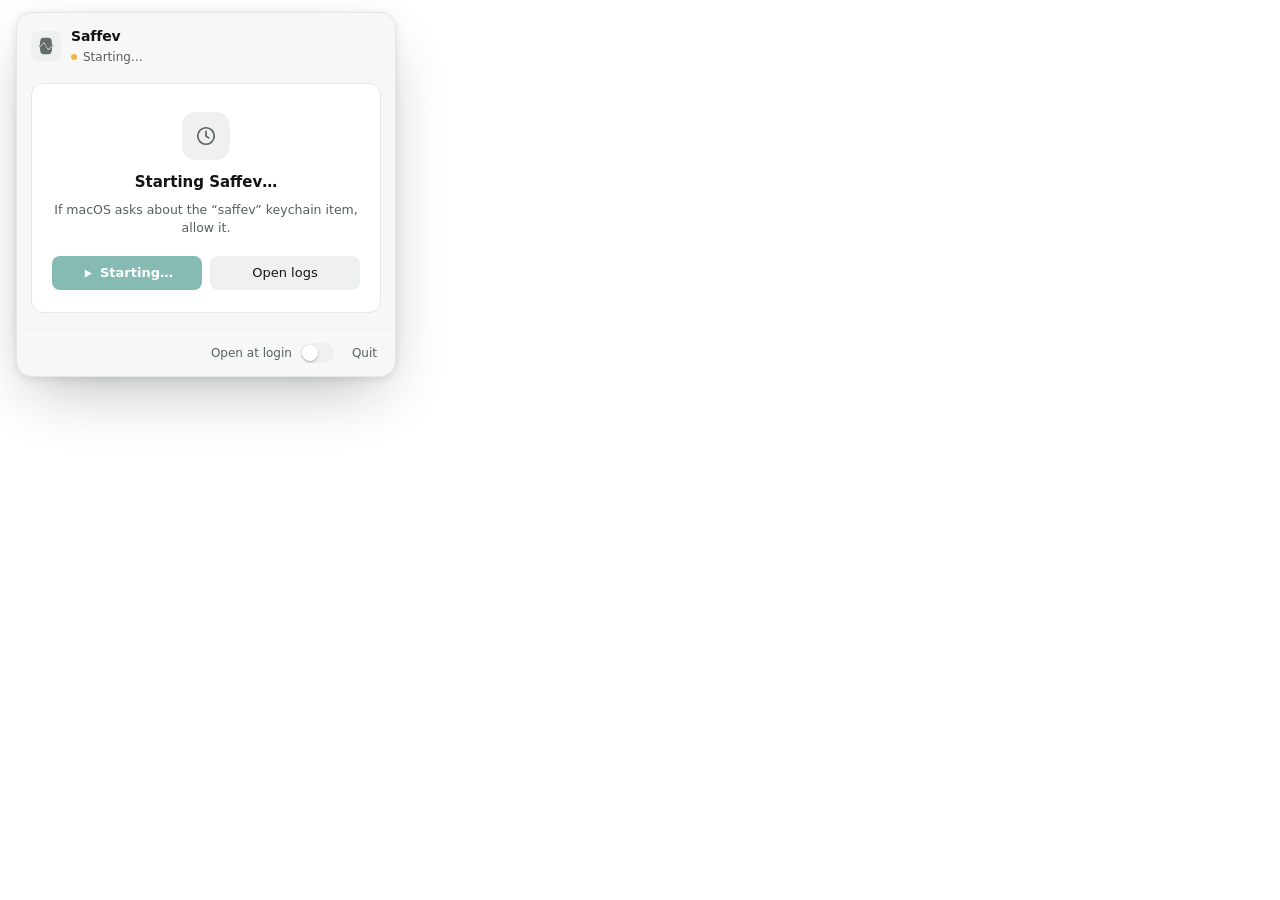
<file: src/cli/tray_panel_offline.html>
<!doctype html>
<html lang="en">
<head>
<meta charset="utf-8" />
<meta name="color-scheme" content="light dark" />
<title>Saffev</title>
<style>
  /* Self-contained: shown while the service (and so the Studio, which serves
     the real panel) is down. Same tokens and components as menubar.css so the
     two states read as one product. No network: system font fallback. */
  :root {
    --ground: #F6F7F6; --surface: #FFFFFF; --raised: #EEF1F0; --well: #EEF1F0;
    --line: #E4E8E6; --divider: #EEF1F0;
    --text: #111413; --text-2: #56605E; --text-3: #636C6A;
    --accent: #0E7A68; --accent-soft: #DDF0EC; --on-accent: #FFFFFF;
    --warn: #F2B544; --danger: #B23E32; --danger-soft: #FBE3DF;
    --shadow: 0 24px 60px -18px rgba(17,20,19,.32), 0 2px 8px rgba(17,20,19,.10);
    --tile-border: 1px solid var(--line);
    color-scheme: light;
  }
  :root[data-theme="dark"] {
    --ground: #111413; --surface: #181C1B; --raised: #262C2B; --well: #232928;
    --line: rgba(255,255,255,.08); --divider: rgba(255,255,255,.05);
    --text: #ECEFEE; --text-2: #A3ABA9; --text-3: #8C9593;
    --accent: #4FD1B5; --accent-soft: rgba(79,209,181,.13); --on-accent: #06231D;
    --danger: #FF8E80; --danger-soft: rgba(255,122,107,.14);
    --shadow: 0 24px 64px -16px rgba(0,0,0,.7), 0 2px 8px rgba(0,0,0,.4);
    --tile-border: 1px solid transparent;
    color-scheme: dark;
  }
  @media (prefers-color-scheme: dark) {
    :root:not([data-theme="light"]) {
      --ground: #111413; --surface: #181C1B; --raised: #262C2B; --well: #232928;
      --line: rgba(255,255,255,.08); --divider: rgba(255,255,255,.05);
      --text: #ECEFEE; --text-2: #A3ABA9; --text-3: #8C9593;
      --accent: #4FD1B5; --accent-soft: rgba(79,209,181,.13); --on-accent: #06231D;
      --danger: #FF8E80; --danger-soft: rgba(255,122,107,.14);
      --shadow: 0 24px 64px -16px rgba(0,0,0,.7), 0 2px 8px rgba(0,0,0,.4);
      --tile-border: 1px solid transparent;
      color-scheme: dark;
    }
  }
  * { box-sizing: border-box; }
  html, body { margin: 0; background: transparent; }
  body {
    font: 13px/1.4 "Geist", system-ui, -apple-system, sans-serif; color: var(--text);
    -webkit-font-smoothing: antialiased; -webkit-user-select: none; user-select: none; overflow: hidden;
  }
  h1, p { margin: 0; }
  .pop { padding: 12px 16px 16px; }
  .panel { width: 380px; background: var(--ground); border: 1px solid var(--line); border-radius: 16px; box-shadow: var(--shadow); overflow: hidden; }
  .hd { display: flex; align-items: center; gap: 10px; padding: 14px 14px 12px; }
  .mark { width: 30px; height: 30px; border-radius: 8px; background: var(--well); color: var(--text-3); display: grid; place-items: center; flex: none; }
  .mark svg { width: 18px; height: 18px; }
  .wm { flex: 1; display: flex; flex-direction: column; gap: 2px; }
  .wm b { font-size: 14px; font-weight: 600; letter-spacing: -.01em; }
  .status { display: flex; align-items: center; gap: 6px; font-size: 12px; color: var(--text-2); }
  .dot { width: 6px; height: 6px; border-radius: 999px; background: var(--text-3); }
  .dot.starting { background: var(--warn); animation: pulse 1.2s ease-in-out infinite; }
  .dot.failed { background: var(--danger); }
  @keyframes pulse { 50% { opacity: .3; } }
  .body { padding: 6px 14px 16px; }
  .card { background: var(--surface); border: var(--tile-border); border-radius: 12px; padding: 28px 20px 22px; display: flex; flex-direction: column; align-items: center; gap: 8px; text-align: center; }
  .well { width: 48px; height: 48px; border-radius: 14px; background: var(--well); color: var(--text-2); display: grid; place-items: center; margin-bottom: 4px; }
  .well.failed { background: var(--danger-soft); color: var(--danger); }
  .well svg { width: 22px; height: 22px; }
  h1 { font-size: 15px; font-weight: 600; }
  p { font-size: 12.5px; color: var(--text-2); }
  .pair { display: grid; grid-template-columns: repeat(2, minmax(0, 1fr)); gap: 8px; width: 100%; margin-top: 12px; }
  .btn {
    appearance: none; border: 0; cursor: pointer; height: 34px; border-radius: 8px;
    display: inline-flex; align-items: center; justify-content: center; gap: 6px;
    background: var(--raised); color: var(--text); font: inherit; font-size: 13px; font-weight: 500;
  }
  .btn:hover { filter: brightness(1.08); }
  .btn:disabled { opacity: .5; cursor: default; filter: none; }
  .btn.primary { background: var(--accent); color: var(--on-accent); font-weight: 600; }
  .btn svg { width: 13px; height: 13px; }
  .ft { display: flex; align-items: center; gap: 8px; padding: 8px 8px 8px 14px; border-top: 1px solid var(--divider); }
  .ft .ver { flex: 1; font: 11.5px ui-monospace, "SF Mono", Menlo, monospace; color: var(--text-3); }
  .switch { appearance: none; width: 34px; height: 20px; padding: 2px; border: 0; border-radius: 999px; background: var(--raised); cursor: pointer; }
  .switch span { display: block; width: 16px; height: 16px; border-radius: 999px; background: #fff; box-shadow: 0 1px 2px rgba(0,0,0,.3); transition: transform .15s ease; }
  .switch.on { background: var(--accent); }
  .switch.on span { transform: translateX(14px); }
  .login { display: flex; align-items: center; gap: 8px; font-size: 12px; color: var(--text-2); }
  .quiet { appearance: none; border: 0; background: transparent; color: var(--text-2); font: inherit; font-size: 12px; height: 30px; padding: 0 10px; border-radius: 7px; cursor: pointer; }
  .quiet:hover { background: var(--raised); color: var(--text); }
  @media (prefers-reduced-motion: reduce) { .dot.starting { animation: none; } }
</style>
</head>
<body>
<div class="pop">
  <section class="panel" role="dialog" aria-label="Saffev">
    <header class="hd">
      <span class="mark" aria-hidden="true"><svg viewBox="0 0 512 512" fill="currentColor"><path d="M34 242H52C68 242 78 230 81 214L96 100C102 54 139 24 186 24H326C373 24 410 54 416 100L431 214C434 230 444 242 460 242H478V250H442C414 250 396 268 382 294C368 320 354 336 330 336C306 336 291 315 276 283L246 219C232 188 220 164 196 164C172 164 158 183 144 207C126 238 110 250 82 250H34Z"/><path d="M34 270H82C110 270 126 258 144 227C158 203 172 192 196 192C220 192 232 216 246 247L276 311C291 343 306 364 330 364C354 364 368 348 382 322C396 296 414 278 442 278H478V270H460C444 270 434 282 431 298L416 412C410 458 373 488 326 488H186C139 488 102 458 96 412L81 298C78 282 68 270 52 270Z"/></svg></span>
      <div class="wm"><b id="name">Saffev</b><span class="status"><span class="dot" id="dot"></span><span id="statusText">Connecting…</span></span></div>
    </header>
    <div class="body">
      <div class="card">
        <span class="well" id="well" aria-hidden="true"><svg id="icon" viewBox="0 0 24 24" fill="none" stroke="currentColor" stroke-width="1.8" stroke-linecap="round" stroke-linejoin="round"><rect x="6" y="5" width="4" height="14" rx="1"/><rect x="14" y="5" width="4" height="14" rx="1"/></svg></span>
        <h1 id="msg">Recording is paused</h1>
        <p id="sub">Nothing new is captured or preserved.</p>
        <div class="pair">
          <button class="btn primary" id="btnStart"><svg viewBox="0 0 24 24" fill="currentColor" aria-hidden="true"><path d="M7 4.5v15l13-7.5z"/></svg><span id="startLabel">Start</span></button>
          <button class="btn" id="btnLogs">Open logs</button>
        </div>
      </div>
    </div>
    <footer class="ft">
      <span class="ver" id="ver"></span>
      <span class="login">Open at login <button class="switch" id="login" role="switch" aria-checked="false" aria-label="Open at login"><span></span></button></span>
      <button class="quiet" id="btnQuit" title="Quit the menu-bar app">Quit</button>
    </footer>
  </section>
</div>
<script>
(function () {
  'use strict';
  var ipc = function (m) { try { window.ipc && window.ipc.postMessage(JSON.stringify(m)); } catch (e) {} };
  var $ = function (s) { return document.querySelector(s); };
  var host = { status: 'starting', statusText: 'Connecting…' };
  var PAUSE = '<rect x="6" y="5" width="4" height="14" rx="1"/><rect x="14" y="5" width="4" height="14" rx="1"/>';
  var ALERT = '<path d="M12 3 2 20h20L12 3Z"/><path d="M12 10v4M12 17h.01"/>';
  var CLOCK = '<circle cx="12" cy="12" r="9"/><path d="M12 7v5l3 2"/>';

  function render() {
    var s = host.status || 'stopped';
    $('#dot').className = 'dot ' + s;
    $('#statusText').textContent = s === 'starting' ? 'Starting…' : s === 'failed' ? 'Failed to start' : s === 'running' ? 'Loading…' : 'Stopped';
    $('#name').textContent = host.appName || 'Saffev';
    $('#ver').textContent = host.version ? 'v' + host.version : '';
    var login = $('#login');
    login.className = 'switch' + (host.loginEnabled ? ' on' : '');
    login.setAttribute('aria-checked', host.loginEnabled ? 'true' : 'false');
    var msg = $('#msg'), sub = $('#sub'), start = $('#btnStart'), well = $('#well'), icon = $('#icon');
    well.className = 'well';
    if (s === 'starting' || s === 'running') {
      icon.innerHTML = CLOCK;
      msg.textContent = s === 'running' ? 'Opening the panel…' : 'Starting Saffev…';
      sub.textContent = 'If macOS asks about the “saffev” keychain item, allow it.';
      $('#startLabel').textContent = 'Starting…'; start.disabled = true;
    } else if (s === 'failed') {
      icon.innerHTML = ALERT; well.className = 'well failed';
      msg.textContent = 'Saffev couldn’t start';
      sub.textContent = 'The log has the cause.';
      $('#startLabel').textContent = 'Try again'; start.disabled = false;
    } else {
      icon.innerHTML = PAUSE;
      msg.textContent = 'Recording is paused';
      sub.textContent = 'Nothing new is captured or preserved.';
      $('#startLabel').textContent = 'Start'; start.disabled = false;
    }
  }

  window.__saffevHost = {
    setState: function (s) {
      host = s || host;
      if (host.theme === 'light' || host.theme === 'dark') document.documentElement.setAttribute('data-theme', host.theme);
      else document.documentElement.removeAttribute('data-theme');
      render();
    },
    onShow: function () {},
    onHide: function () {},
    notice: function () {}
  };
  $('#btnStart').addEventListener('click', function () { ipc({ cmd: 'start' }); });
  $('#btnLogs').addEventListener('click', function () { ipc({ cmd: 'logs' }); });
  $('#btnQuit').addEventListener('click', function () { ipc({ cmd: 'quit' }); });
  $('#login').addEventListener('click', function () { ipc({ cmd: 'set_login', enabled: !host.loginEnabled }); });
  document.addEventListener('keydown', function (e) { if (e.key === 'Escape') ipc({ cmd: 'close' }); });
  document.addEventListener('contextmenu', function (e) { e.preventDefault(); });
  // Report our height so the window hugs the card.
  var report = function () { var p = document.querySelector('.panel'); if (p) ipc({ cmd: 'resize', height: p.offsetHeight + 30 }); };
  if (window.ResizeObserver) new ResizeObserver(report).observe(document.querySelector('.panel'));
  render(); report();
  ipc({ cmd: 'ready' });
})();
</script>
</body>
</html>
</file>
